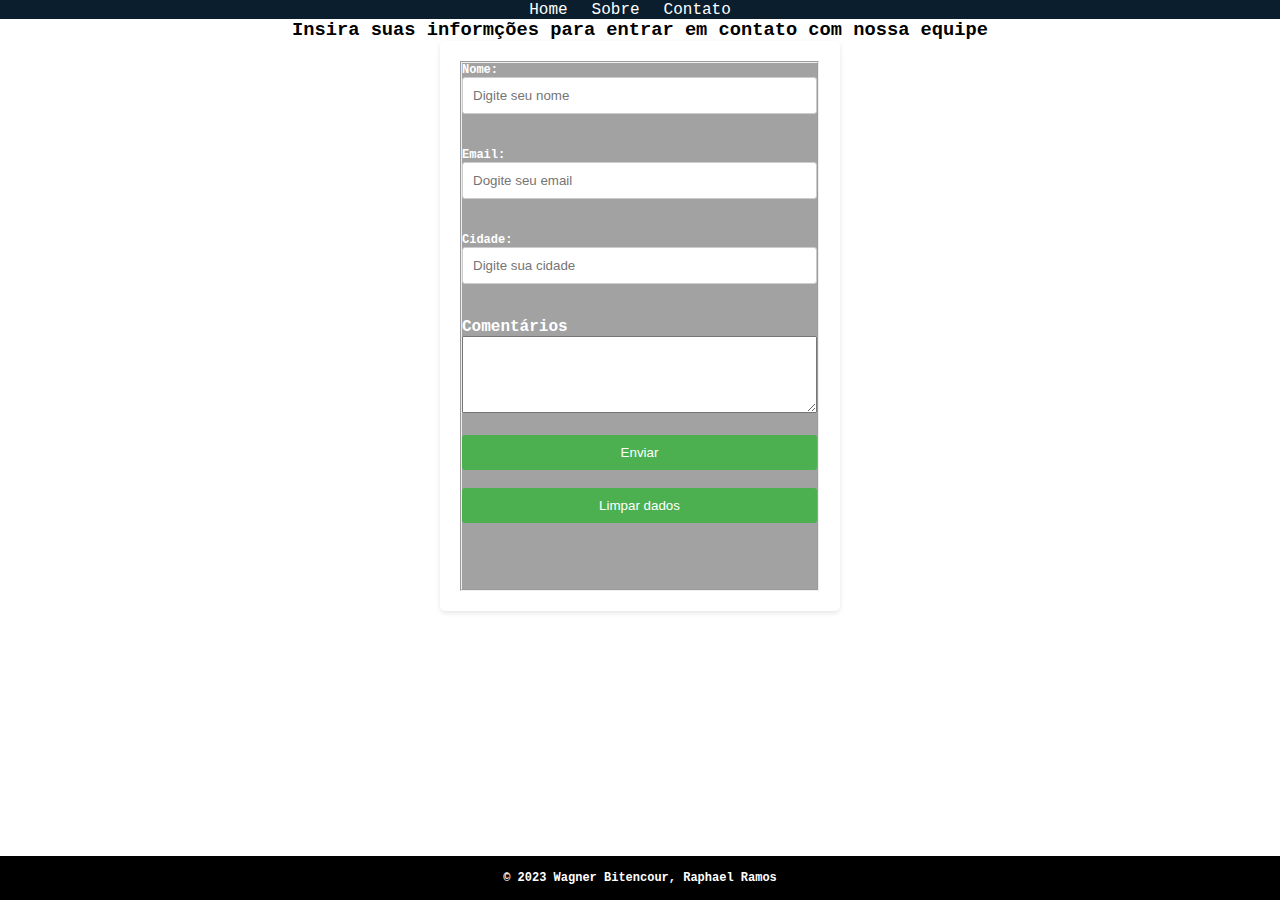
<file: www/contato.html>
<!DOCTYPE html>
<html lang="pt-br">
<head>
    <link rel="stylesheet" href="css/contato.css">
    <meta charset="UTF-8">
    <meta http-equiv="X-UA-Compatible" content="IE=edge">
    <meta name="viewport" content="width=device-width, initial-scale=1.0">
    <link rel="shortcut icon" href="https://static.todamateria.com.br/upload/ba/nd/bandeira-do-brasil-og.jpg?class=ogImageRectangle" type="image/x-icon">
    <title>Contato</title>
</head>
<body>
    <header id="home">
        
        <ul>
            <li><a href="index.html" class="mymenu" title="Home">Home</a></li>
            <li><a href="sobre.html" class="mymenu" title="sobre">Sobre</a></li>
            <li><a href="contato.html" class="mymenu" title="Contato">Contato</a></li>
        </ul>
    </header>
    <form method="POST" action="verifica.php">
        <h3>Insira suas informções para entrar em contato com nossa equipe</h3>
        <div class="area">
            <fieldset>
                <p>
                Nome: <input type="text" size="42" maxlength="50" name="nome" placeholder="Digite seu nome"><br><br>
                Email: <input type="text" size="42" maxlength="14" name="CPF" placeholder="Dogite seu email"><br><br>
                Cidade: <input type="text" size="42" maxlength="20" name="Curso/Serie" placeholder="Digite sua cidade"><br><br>
                <h4>Comentários</h4>
                <textarea name="comentarios" cols="42" rows="5"></textarea><br><br>
                <input type="submit" value="Enviar" name="enviar"><br><br>
                <input type="reset" value="Limpar dados">
                </p>
            </fieldset>
        </div>
    </form>
    <footer class="footer"> 
        <p>&copy; 2023 Wagner Bitencour, Raphael Ramos </p>
      </footer>
    <script>
        const formulario = document.querySelector("form")
        const ul = document.querySelector("ul")
        
        formulario.onsubmit = (event) =>{
        event.preventDefault()
        const li = ul.querySelector("li")
        li.cloneNode()
        
        }
        
            </script>
        </body>
</html>
</file>
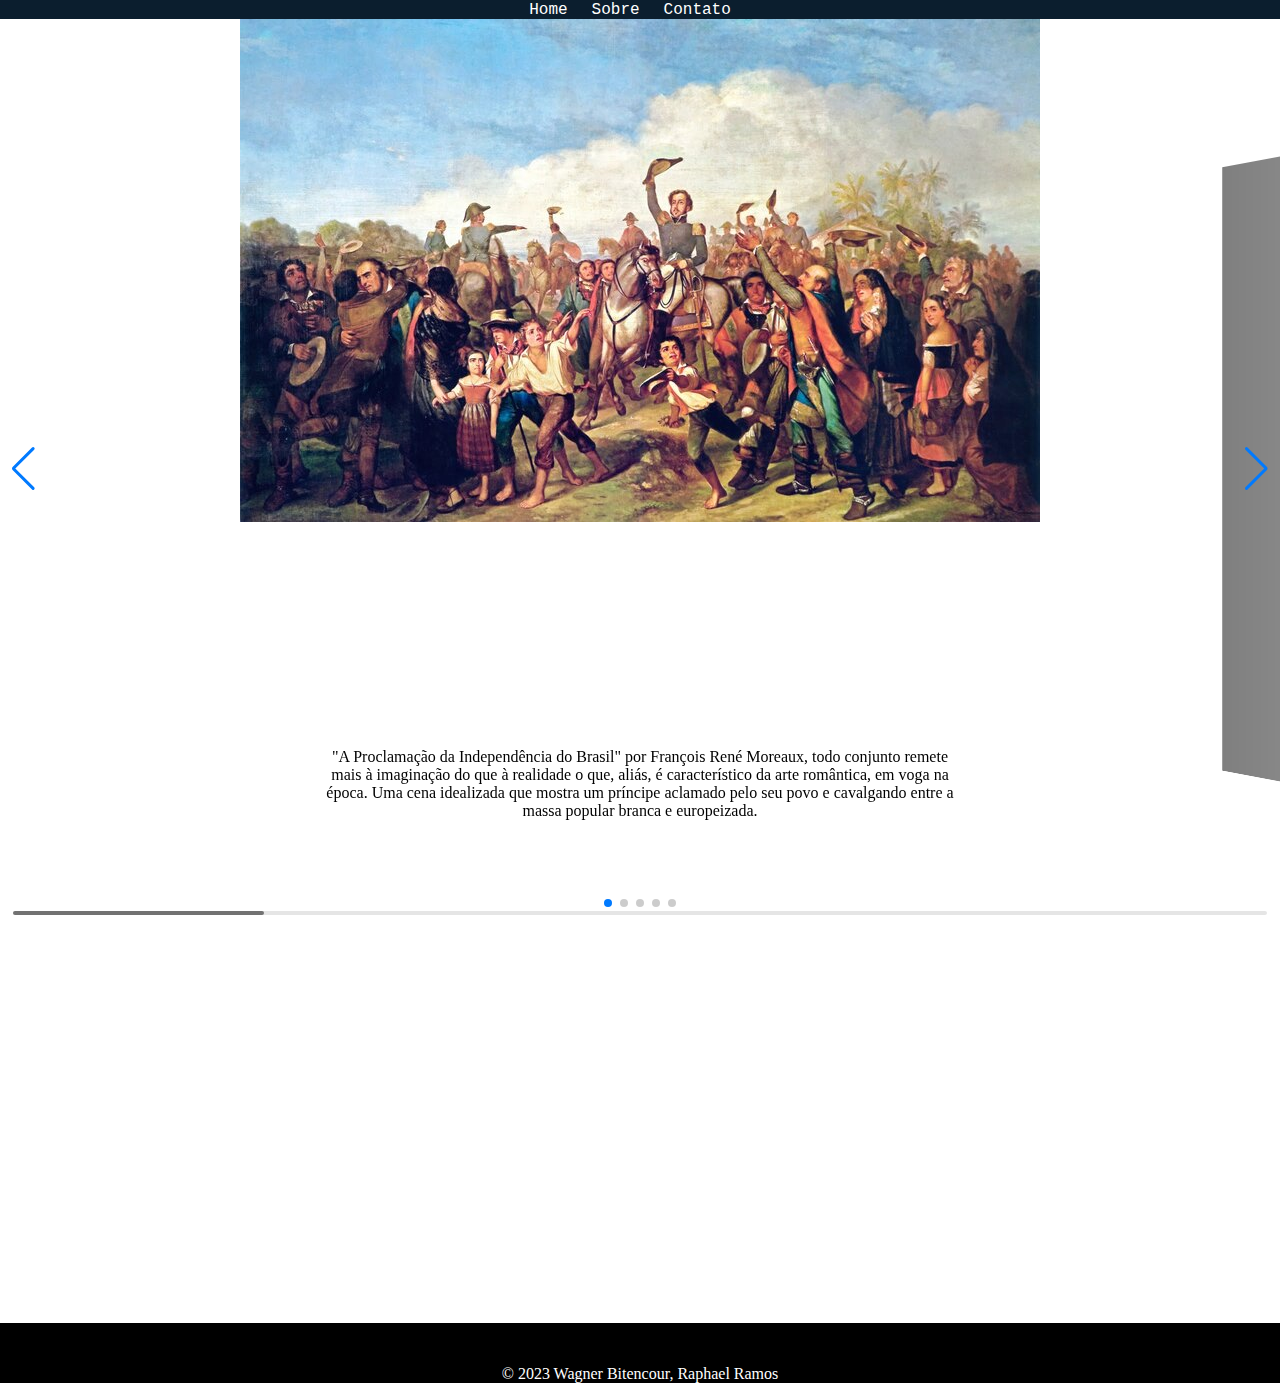
<file: www/sobre.html>
<!DOCTYPE html>
<html lang="en">
<head>
    <link rel="stylesheet" href="css/sobre.css">
    <meta charset="UTF-8">
    <meta http-equiv="X-UA-Compatible" content="IE=edge">
    <meta name="viewport" content="width=device-width, initial-scale=1.0">
    <link rel="shortcut icon" href="https://static.todamateria.com.br/upload/ba/nd/bandeira-do-brasil-og.jpg?class=ogImageRectangle" type="image/x-icon">
    <link
    rel="stylesheet"
    href="https://cdn.jsdelivr.net/npm/swiper@9/swiper-bundle.min.css"
  />
    <title>Sobre</title>
</head>
<body>
    <header>
        <ul>
            <li><a href="index.html" class="mymenu" title="Home">Home</a></li>
            <li><a href="sobre.html" class="mymenu" title="sobre">Sobre</a></li>
            <li><a href="contato.html" class="mymenu" title="Contato">Contato</a></li>
        </ul>
    </header>
    
<div class="swiper">

    <div class="swiper-wrapper">
    
      <div class="swiper-slide"><img src="img/fran.jpg"><div class="quadrado"></div><p>"A Proclamação da Independência do Brasil" por François René Moreaux, todo conjunto remete mais à imaginação do que à realidade o que, aliás, é característico da arte romântica, em voga na época. Uma cena idealizada que mostra um príncipe aclamado pelo seu povo e cavalgando entre a massa popular branca e europeizada.</p></div>
      <div class="swiper-slide"><img src="img/coroacao.jpg"><div class="quadrado"></div><p>"A Coroação de D. Pedro I" por Jean-Baptiste Debret.<br> Em 1º de dezembro de 1822 ocorreu a sagração e coroação do Imperador. A cerimônia reuniu características francesas e germânicas, como o corte do ar por espadas</p></div>
      <div class="swiper-slide"><img src="img/dom-pedro.webp"><div class="quadrado"></div><p>Retrato de D. Pedro I por Simplício Rodrigues<br>Dom Pedro I, desempenhou um papel crucial na consolidação da independência do Brasil e na construção das bases do novo país. Sua liderança e decisão de proclamar a independência contribuíram significativamente para a formação da nação brasileira.</p></div>
      <div class="swiper-slide"><img src="img/jose.jpg"><div class="quadrado"></div><p>Retrato de José Bonifácio por Benedito Calixto.<br> José Bonifácio desempenhou um papel crucial na independência do Brasil. Ele aconselhou Dom Pedro I e, em 7 de setembro de 1822, estava presente quando Dom Pedro proclamou a independência do Brasil às margens do rio Ipiranga.</p></div>
      <div class="swiper-slide"><img src="img/maria.jpg"><div class="quadrado"></div><p>Maria Leopoldina, esposa de Dom Pedro I, desempenhou um papel diplomático crucial na busca de apoio internacional para a independência do Brasil. Ela também era regente do Brasil durante as viagens de Dom Pedro I à província de São Paulo.</p></div>
      ...
    </div>
  
    <div class="swiper-pagination"></div>
  
  
    <div class="swiper-button-prev"></div>
    <div class="swiper-button-next"></div>
  
  
    <div class="swiper-scrollbar"></div>
  </div>
  <script src="https://cdn.jsdelivr.net/npm/swiper@9/swiper-bundle.min.js"></script>

  <script>
const swiper = new Swiper('.swiper', {
  
  direction: 'horizontal',
  loop: true,
  effect: 'coverflow',


  pagination: {
    el: '.swiper-pagination',
  },


  navigation: {
    nextEl: '.swiper-button-next',
    prevEl: '.swiper-button-prev',
  },

 
  scrollbar: {
    el: '.swiper-scrollbar',
  },
});

  </script>
      <footer class="footer"> 
        <p>&copy; 2023 Wagner Bitencour, Raphael Ramos </p>
      </footer>
</body>
</html>
</file>
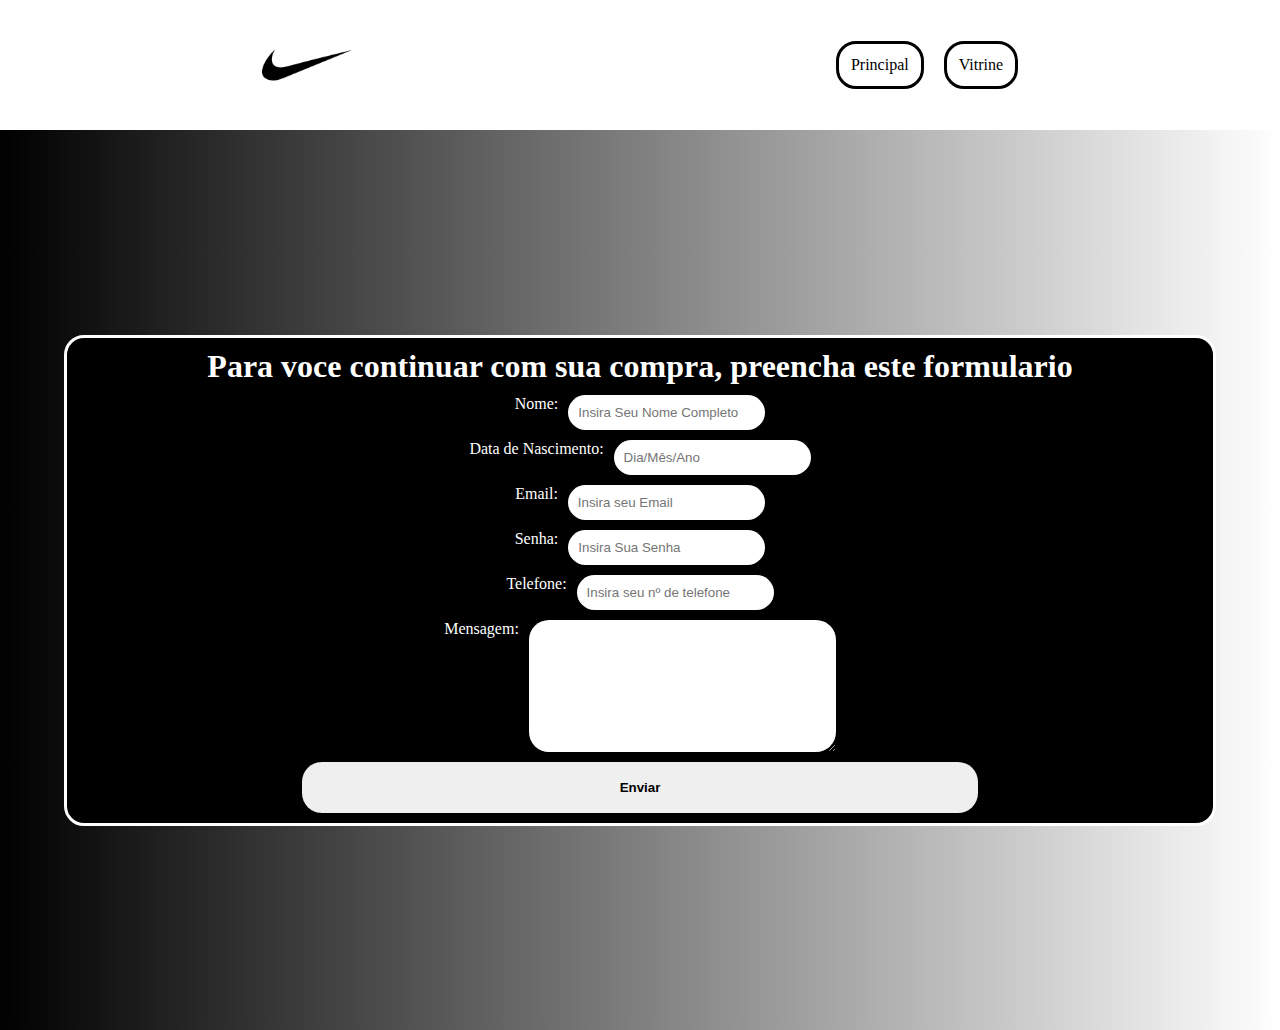
<file: www/img/Atividade quase pronto/contato.html>
<!DOCTYPE html>
<html lang="pt-br">
<head>
    <meta charset="UTF-8">
    <meta http-equiv="X-UA-Compatible" content="IE=edge">
    <meta name="viewport" content="width=device-width, initial-scale=1.0">
    <link rel="stylesheet" href="css/pagina3.css">
    <link rel="shortcut icon" href="https://img.freepik.com/icones-gratis/nike_318-565950.jpg" type="image/x-icon">
    <title>Contato</title>
</head>
<body>
    <header>
        <img src="img/logo.webp" alt="">
            <nav>
                <a href="Principal.html" class="mymenu" title="Principal">Principal</a>
                <a href="vitrine.html" class="mymenu" title="Vitrinar">Vitrine</a>
            </nav>
    </header>
        <main>
            <form id="formulario" autocomplete="off">
                <h1>Para voce continuar com sua compra, preencha este formulario</h1>
                <div class="inputs"><span>Nome:</span><input class="campo_nome" type="text" required placeholder="Insira Seu Nome Completo"></div>
                <div class="inputs"><span>Data de Nascimento:</span><input class="campo_nascto" type="text" placeholder="Dia/Mês/Ano"> </div>
                <div class="inputs"><span>Email:</span><input class="campo_email" type="email" required placeholder="Insira seu Email"></div>
                <div class="inputs"><span>Senha:</span><input class="campo_senha" type="password" required placeholder="Insira Sua Senha"></div>
                <div class="inputs"><span>Telefone:</span><input class="campo_telefone" type="text" required placeholder="Insira seu nº de telefone"></div>
                <div class="inputs"><span>Mensagem:</span><textarea class="msg" cols="35" rows="8"></textarea></div>
                <input class="btn_submit" type="submit" value="Enviar">
            </form>
        </main>
</body>
</html>
</file>
<file: www/css/contato.css>
* {
  margin: 0%;
  padding: 0%;
  box-sizing: border-box;
}
body {
  background-image: url(https://imagens.ebc.com.br/93Xdc8_53zvubO_xEpWsElgveEE=/1170x700/smart/https://agenciabrasil.ebc.com.br/sites/default/files/thumbnails/image/2880px-pedro_americo_-_independencia_ou_morte_-_cores_ajustadas_0.jpg?itok=yadd99j9);
  background-repeat: no-repeat;
  background-attachment: fixed;
  background-size: 100%;
}
.footer {
  background-color: black;
  position: absolute;
  color: #fff;
  text-align: center;
  width: 100%;
  padding: 10px 0;
  bottom: 0;
  left: 0;
  width: 100%;
  padding: 15px 0;
}

h1 {
  font-family: "Courier New", Courier, monospace;
  color: black;
  margin-left: 600px;
}
h3 {
  font-family: "Courier New", Courier, monospace;
  color: black;
  text-align: center;
}
h4 {
  font-family: "Courier New", Courier, monospace;
  color: white;
}
P {
  font-family: "Courier New", Courier, monospace;
  color: white;
  font-size: 12px;
  font-weight: bold;
 

}
#area {
  position: relative;
  left: 38%;
  top: 29%;
  width: 320px;
  height: 270px;
}
#area #formulario {
  position: absolute;
  display: block;
}
fieldset {
  width: 320px;
  height: 530px;
  background-color: rgba(136, 136, 136, 0.781);
}
header {
  padding: 0.000000000000000001px;
  background-color: black;
  border-width: 0;
  border-style: none;
  border-color: transparent;
}
ul {
  width: 100%;
  float: left;
  text-align: center;
  background: #0b1e2e;
  margin-top: 0;
}

li {
  padding-right: 20px;
  display: inline-block;
  list-style: none;
}

li .mymenu {
  font-family: "Courier New", Courier, monospace;
  font-size: 16px;
  text-decoration: none;
  color: #ffffff;
  -webkit-border-box: 0 1px 0 0 #4c4c4c;
}

li .mymenu:hover {
  border-bottom: 4px solid #4c4c4c;
}

#area {
  position: relative;
  left: 38%;
  top: 29%;
  width: 320px;
  height: 270px;
}
#area #formulario {
  position: absolute;
  display: block;
}
.area {
  max-width: 400px;
  margin: 0 auto;
  padding: 20px;

  border-radius: 5px;
  box-shadow: 0 2px 5px rgba(0, 0, 0, 0.1);
}

.areah2 {
  text-align: center;
  margin-bottom: 20px;
}

.area label {
  display: block;
  margin-bottom: 10px;
  font-weight: bold;
}

.area input[type="text"],
.area input[type="password"] {
  width: 100%;
  padding: 10px;
  border: 1px solid #ccc;
  border-radius: 3px;
  margin-bottom: 20px;
}

.area input[type="submit"]  {
  width: 100%;
  padding: 10px;
  background-color: #4caf50;
  color: #fff;
  border: none;
  border-radius: 3px;
  cursor: pointer;
}

.area input[type="submit"]:hover {
  background-color: #45a049;
}

.area input[type="reset"]  {
  width: 100%;
  padding: 10px;
  background-color: #4caf50;
  color: #fff;
  border: none;
  border-radius: 3px;
  cursor: pointer;
}

.area input[type="reset"]:hover {
  background-color: #45a049;
}
</file>
<file: www/css/sobre.css>
* {
  margin: 0%;
  padding: 0%;
  box-sizing: border-box;
}
body{
  background-image: url(https://imagens.ebc.com.br/93Xdc8_53zvubO_xEpWsElgveEE=/1170x700/smart/https://agenciabrasil.ebc.com.br/sites/default/files/thumbnails/image/2880px-pedro_americo_-_independencia_ou_morte_-_cores_ajustadas_0.jpg?itok=yadd99j9);
  background-repeat: no-repeat;
  background-attachment: fixed;
  background-size: 100%;
  overflow-x: hidden;

}
header{
  padding: 0.000000000000000001px;
  background-color: black;
      border-width: 0;
      border-style: none;
      border-color: transparent;
    
}
ul {
    
  width:100%;
  float:left; 
  text-align:center;
  background: #0b1e2e;
  margin-top: 0;
 
}
 
li {
 
  padding-right: 20px;
  display: inline-block;
  list-style:none;
 
}
 
li .mymenu {
 
 font-family: 'Courier New', Courier, monospace;
 font-size: 16px;
 text-decoration: none;
 color:#ffffff;
 -webkit-border-box: 0 1px 0 0 #4c4c4c;
 
}

.footer {
  background-color: black;
  position: absolute;
  color: #fff;
  text-align: center;
  top: 147vh;
  width: 100%;
  padding: 10px 0;
  bottom: 0;
  left: 0;
  width: 100%;
  padding: 30px 0;
}

.swiper{
  height: 100vh;
  width: 100vw;
}
li .mymenu:hover {

border-bottom:4px solid #4c4c4c;
}

.swiper-container {
width: 100%;
max-width: 600px; 
}

.swiper-slide img {
max-width: 100%;
display: block; 
margin: 0 auto; 
}
p{
text-align: center;
z-index: 2; 
position: absolute;
top: 85%; 
left: 50%; 
transform: translate(-50%, -50%);
}
.quadrado {
width: 800px;
height: 100px; 
background-color: rgb(255, 255, 255); 
border-radius: 25%;
position: absolute; 
top: 85%; 
left: 50%; 
transform: translate(-50%, -50%); 
z-index: 0; 
}
</file>
<file: www/img/Atividade quase pronto/css/pagina3.css>
* {
  margin: 0%;
  padding: 0%;
  box-sizing: border-box;
  border: none;
}
body {
  background-image: linear-gradient(90deg, black, white);
}
header {
  background-color: white;
  padding: 20px;
  display: flex;
  justify-content: space-around;
  align-items: center;
}
nav {
  display: flex;
  gap: 20px;
}
a {
  border: 3px solid black;
  border-radius: 20px;
  padding: 12px;
  transition: .5s;
  text-decoration: none;
  color: black;
}
a:hover {
 padding: 20px;
}
header img {
  width: 90px;
}
main {
  display: flex;
  justify-content: center;
  align-items: center;
  height: 100vh;
  width: 100vw;
}
h1 {
  color: white;
}
label {
  color: white;
}
form {
  backdrop-filter: blur(10px);
  border: 3px solid white;
  display: flex;
  justify-content: center;
  width: 90%;
  align-items: center;
  flex-direction: column;
  gap: 10px;
  border-radius: 20px;
  background-color: black;
  padding: 10px;
}
span {
  color: white;
}
input {
  border-radius: 20px;
  padding: 10px;
  border: none;
  transition: .5s;
}
input:hover {
  background-color: black;
  border: 3px solid white;
  color: white;
  width: 90%;
}
.inputs {
  display: flex;
  gap: 10px;
}
textarea {
  border-radius: 20px;
  padding: 6px;
}
.btn_submit {
  font-weight: bold;
  width: 60%;
  padding: 18px;
  transition: 0.5s;
}
.btn_submit:hover {
  border: 3px solid white;
  background-color: black;
  color: white;
}
</file>
